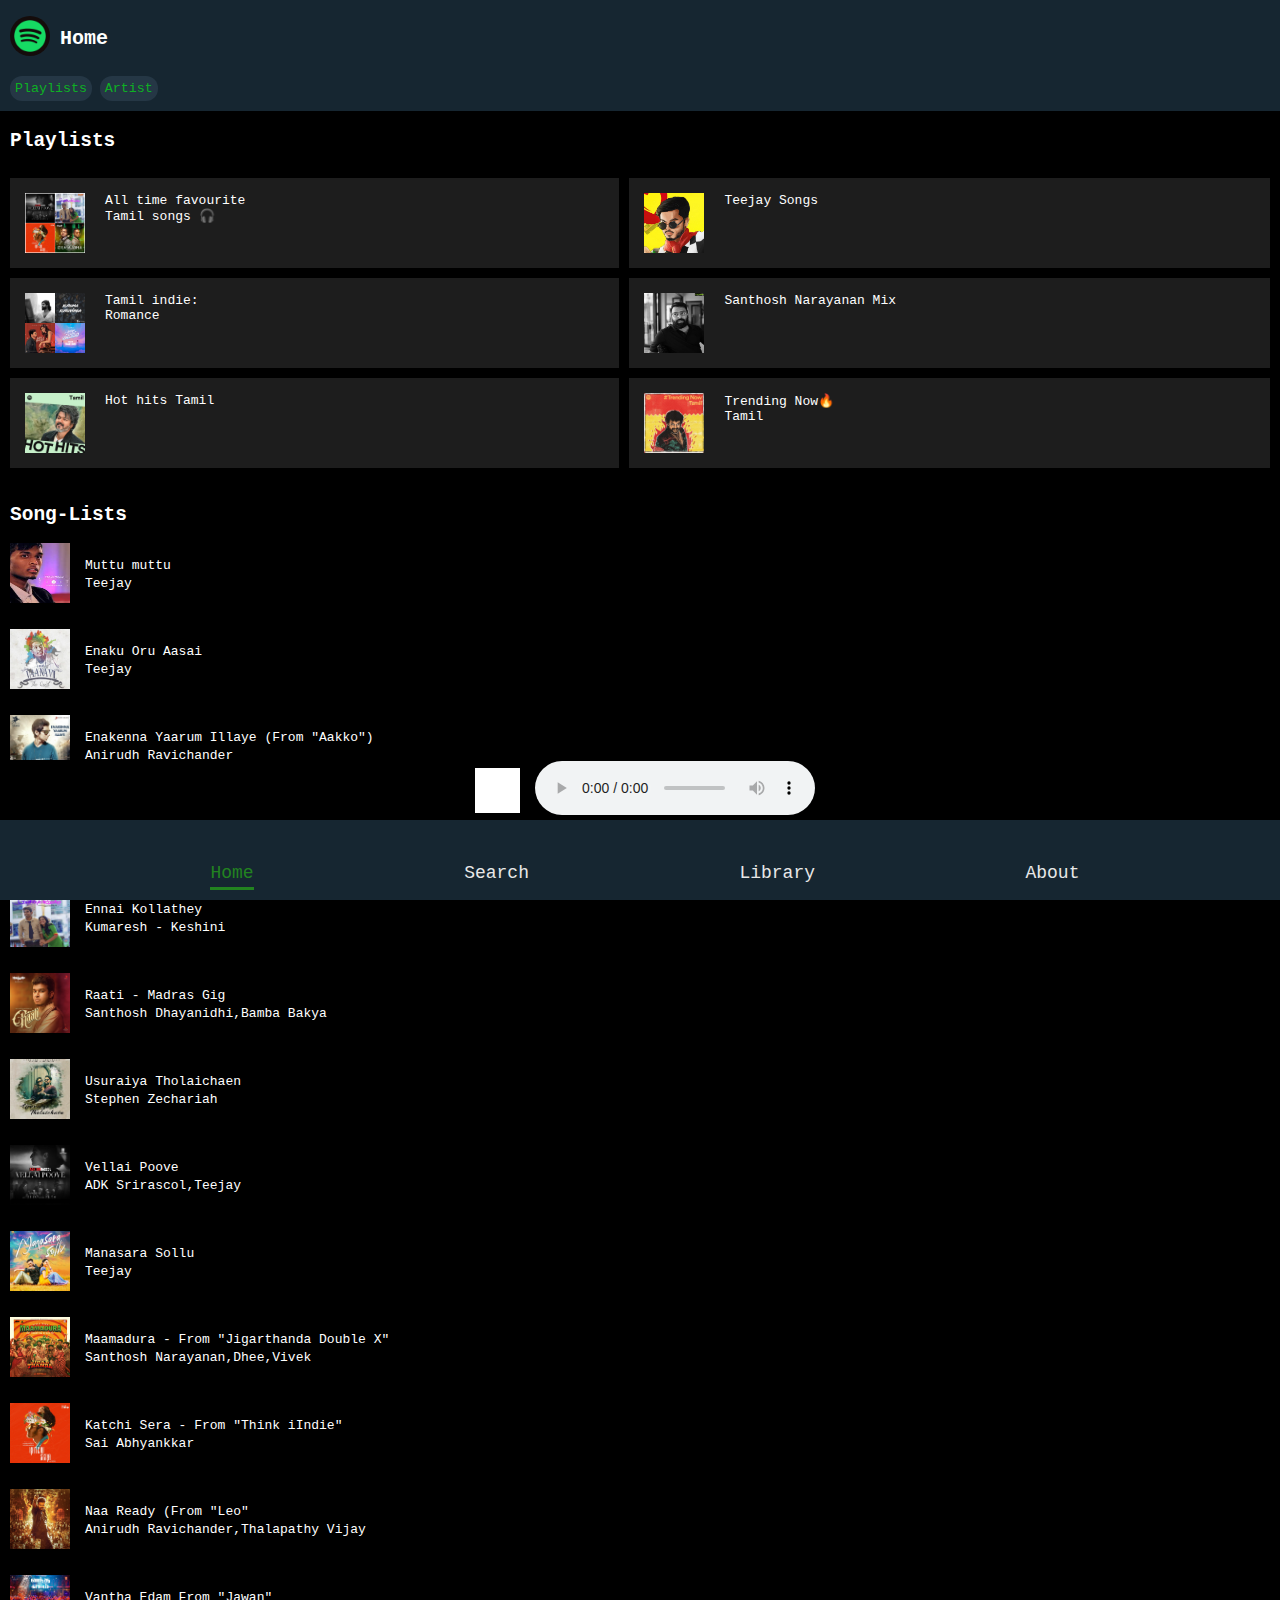
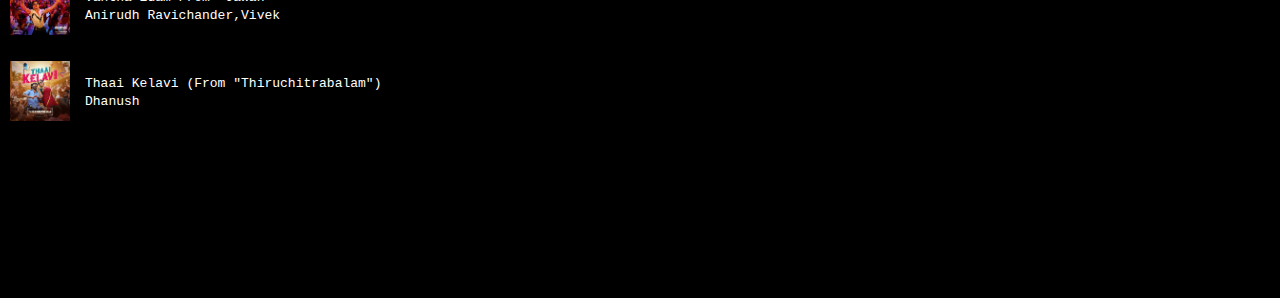
<file: index.html>
<!DOCTYPE html>
<html lang="en">

<head>
    <meta charset="UTF-8">
    <meta name="viewport" content="width=device-width, initial-scale=1.0">
    <link rel="stylesheet" href="https://cdnjs.cloudflare.com/ajax/libs/font-awesome/6.5.2/css/all.min.css"
        integrity="sha512-SnH5WK+bZxgPHs44uWIX+LLJAJ9/2PkPKZ5QiAj6Ta86w+fsb2TkcmfRyVX3pBnMFcV7oQPJkl9QevSCWr3W6A=="
        crossorigin="anonymous" referrerpolicy="no-referrer" />
    <title>Spotify</title>
    <link rel="stylesheet" href="./index.css">

    <!-- Link to the CSS file for small screens -->
    <!-- <link rel="stylesheet" href="./index.css" media="screen and (max-width: 600px)"> -->

    <!-- Link to the CSS file for medium-sized screens -->
    <!-- <link rel="stylesheet" href="./medium.css" media="screen and (min-width: 601px) and (max-width: 1024px)"> -->

    <!-- Link to the CSS file for large screens -->
    <!-- <link rel="stylesheet" href="./laptopport.css" media="screen and (min-width: 1025px)"> -->
</head>

<body>
    <!-- Your HTML content goes here -->
    <header>
        <div class="flex-part">
            <div class="circle"><img src="./logo.png" alt="" height="40px" width="40px"></div>
            <h2>Home</h2>
        </div>
        <button class="buttons">Playlists</button>
        <button class="buttons">Artist</button>
    </header>
    <main>
        <h2 class="playlist-h2">Playlists</h2>
        <div class="playlists-section">
            <div class="lists">
                <img src="./Photos/photo-collage.png.png" alt="" height="60px" width="60px">
                <a href="">
                    <p>All time favourite <br>Tamil songs 🎧</p>
                </a>
            </div>
            <div class="lists">
                <img src="./Photos/List-02.jpg" alt="" height="60px" width="60px">
                <a href="">
                    <p>Teejay Songs</p>
                </a>
            </div>
            <div class="lists">
                <img src="./Photos/List-03.jpeg" alt="" height="60px" width="60px">
                <a href=""></a>
                <p>Tamil indie: <br>Romance</p></a>
            </div>
            <div class="lists">
                <img src="./Photos/List-04.jpg" alt="" height="60px" width="60px">
                <a href=""></a>
                <p>Santhosh Narayanan Mix</p></a>
            </div>
            <div class="lists">
                <img src="./Photos/List-05.jpeg" alt="" height="60px" width="60px">
                <a href=""></a>
                <p>Hot hits Tamil</p></a>
            </div>
            <div class="lists">
                <img src="./Photos/List-06.jpeg" alt="" height="60px" width="60px">
                <a href=""></a>
                <p>Trending Now🔥<br>Tamil</p></a>
            </div>
        </div>
        <div class="song-section">
            <h2>Song-Lists</h2>
            <div class="sec1div">
                <span class="sec1square"><img src="./Photos/song-one-image.jpeg" alt="" height="60px"
                        width="60px"></span>
                <a href="">
                    <p class="para">Muttu muttu</p>
                    <p class="para2">Teejay</p>
                </a>
            </div><br>
            <div class="sec1div">
                <span class="sec1square"><img src="./Photos/song-two-image.jpeg" alt="" height="60px"
                        width="60px"></span>
                <a href="">
                    <p class="para">Enaku Oru Aasai</p>
                    <p class="para2">Teejay</p>
                </a>
            </div><br>
            <div class="sec1div">
                <span class="sec1square"><img src="./Photos/song-three-image.jpg" alt="" height="60px"
                        width="60px"></span>
                <a href="">
                    <p class="para">Enakenna Yaarum Illaye (From "Aakko")</p>
                    <p class="para2">Anirudh Ravichander</p>
                </a>
            </div><br>
            <div class="sec1div">
                <span class="sec1square"><img src="./Photos/song-four-image.jpg" alt="" height="60px"
                        width="60px"></span>
                <a href="">
                    <p class="para">Orasaadha - Madra Gig</p>
                    <p class="para2">Vivek - Mervin</p>
                </a>
            </div><br>
            <div class="sec1div">
                <span class="sec1square"><img src="./Photos/song-five-image.jpg" alt="" height="60px"
                        width="60px"></span>
                <a href="">
                    <p class="para">Ennai Kollathey</p>
                    <p class="para2">Kumaresh - Keshini</p>
                </a>
            </div><br>
            <div class="sec1div">
                <span class="sec1square"><img src="./Photos/song-six-image.jpg" alt="" height="60px"
                        width="60px"></span>
                <a href="">
                    <p class="para">Raati - Madras Gig</p>
                    <p class="para2">Santhosh Dhayanidhi,Bamba Bakya</p>
                </a>
            </div><br>
            <div class="sec1div">
                <span class="sec1square"><img src="./Photos/song-seven-image.jpg" alt="" height="60px"
                        width="60px"></span>
                <a href="">
                    <p class="para">Usuraiya Tholaichaen</p>
                    <p class="para2">Stephen Zechariah</p>
                </a>
            </div><br>
            <div class="sec1div">
                <span class="sec1square"><img src="./Photos/song-eight-image.jpg" alt="" height="60px"
                        width="60px"></span>
                <a href="">
                    <p class="para">Vellai Poove</p>
                    <p class="para2">ADK Srirascol,Teejay</p>
                </a>
            </div><br>
            <div class="sec1div">
                </span>
                <span class="sec1square"><img src="./Photos/song-nine-image.jpg" alt="" height="60px"
                        width="60px"></span>
                <a href="">
                    <p class="para">Manasara Sollu</p>
                    <p class="para2">Teejay</p>
                </a>
            </div><br>
            <div class="sec1div">
                <span class="sec1square"><img src="./Photos/song-ten-image.jpg" alt="" height="60px"
                        width="60px"></span>
                <a href="">
                    <p class="para">Maamadura - From "Jigarthanda Double X"</p>
                    <p class="para2">Santhosh Narayanan,Dhee,Vivek</p>
                </a>
            </div><br>
            <div class="sec1div">
                <span class="sec1square"><img src="./Photos/song-eleven-image.jpg" alt="" height="60px"
                        width="60px"></span>
                <a href="">
                    <p class="para">Katchi Sera - From "Think iIndie"</p>
                    <p class="para2">Sai Abhyankkar</p>
                </a>
            </div><br>
            <div class="sec1div">
                <span class="sec1square"><img src="./Photos/song-tweleve-image.jpg" alt="" height="60px"
                        width="60px"></span>
                <a href="">
                    <p class="para">Naa Ready (From "Leo"</p>
                    <p class="para2">Anirudh Ravichander,Thalapathy Vijay</p>
                </a>
            </div><br>
            <div class="sec1div">
                <span class="sec1square"><img src="./Photos/song-thirteen-image.jpg" alt="" height="60px"
                        width="60px"></span>
                <a href="">
                    <p class="para">Vantha Edam From "Jawan"</p>
                    <p class="para2">Anirudh Ravichander,Vivek</p>
                </a>
            </div><br>
            <div class="sec1div">
                <span class="sec1square"><img src="./Photos/song-fourteen-image.jpg" alt="" height="60px"
                        width="60px"></span>
                <a href="">
                    <p class="para">Thaai Kelavi (From "Thiruchitrabalam")</p>
                    <p class="para2">Dhanush</p>
                </a>
            </div><br>
        </div>
        <div class="songplay-section">

            <a href="./viewpage.html">
                <div class="song-pic">

                </div>
            </a>

            <a href="./viewpage.html">
                <div class="song">
                    <audio src=" " controls></audio>
                </div>
            </a>

        </div>
    </main>
    <footer>
        <a class="linkk1" href="./index.html"> <span class="imoji1"><i class="fa-solid fa-house"></i></span><br>Home</a>
        <a class="linkk2" href="./search.html"> <span class="imoji2"><i
                    class="fa-solid fa-magnifying-glass"></i></span><br>Search</a>
        <a class="linkk3" href="./library.html"> <span class="imoji3"><i
                    class="fa-solid fa-layer-group"></i></span><br>Library</a>
        <a class="linkk4" href=".//about.html"> <span class="imoji4"><i
                    class="fa-regular fa-user"></i></span><br>About</a>
    </footer>
</body>

</html>
</file>
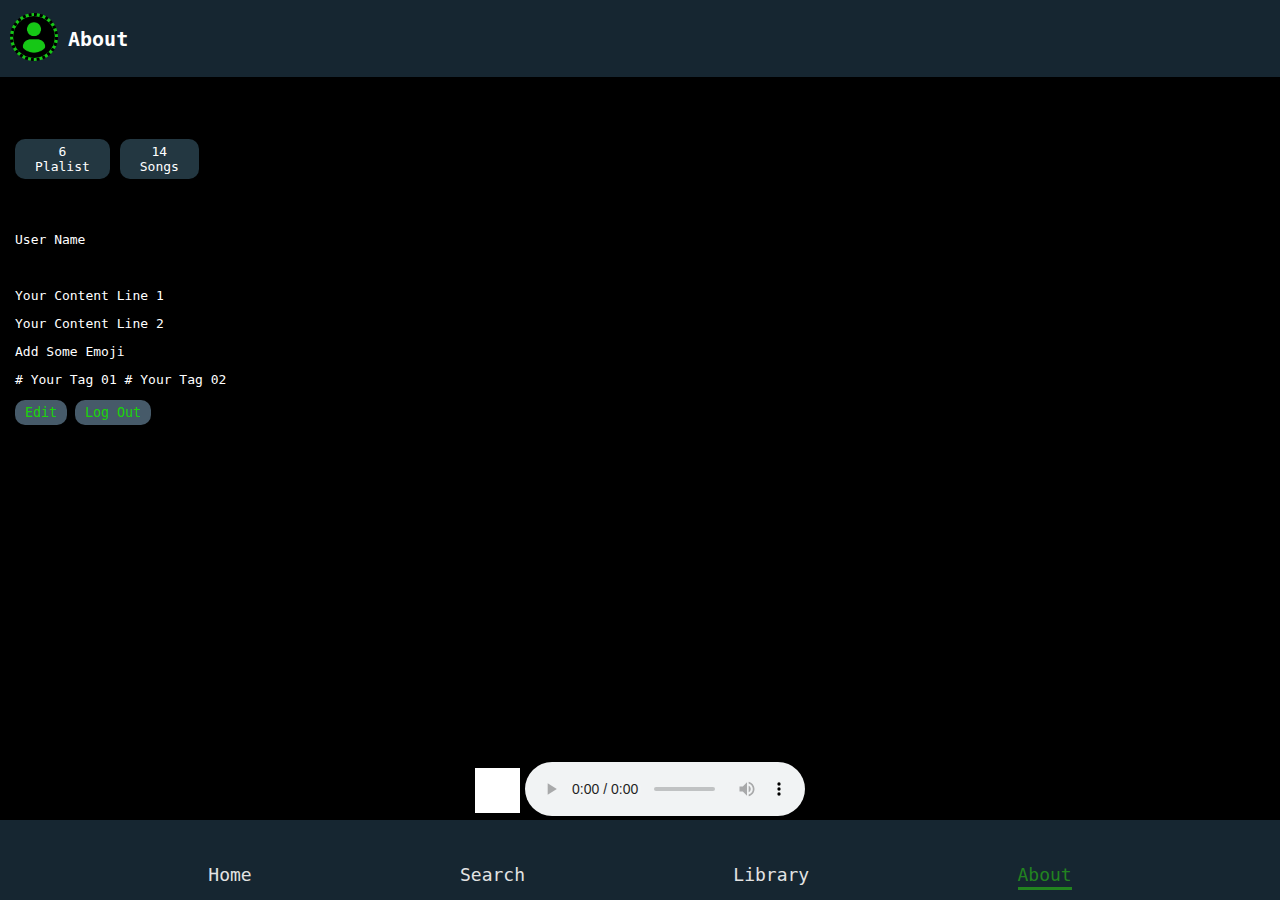
<file: about.html>
<!DOCTYPE html>
<html lang="en">

<head>
    <meta charset="UTF-8">
    <meta http-equiv="X-UA-Compatible" content="IE=edge">
    <meta name="viewport" content="width=device-width, initial-scale=1.0">
    <title>Spotify</title>
    <link rel="stylesheet" href="https://cdnjs.cloudflare.com/ajax/libs/font-awesome/6.5.2/css/all.min.css"
        integrity="sha512-SnH5WK+bZxgPHs44uWIX+LLJAJ9/2PkPKZ5QiAj6Ta86w+fsb2TkcmfRyVX3pBnMFcV7oQPJkl9QevSCWr3W6A=="
        crossorigin="anonymous" referrerpolicy="no-referrer" />
    <link rel="stylesheet" href="./about.css">
</head>

<body>
    <!-- Your HTML content goes here -->
    <header>
        <div class="flex-part">
            <div class="circle"><img src="./profile.png" alt="" height="40px" width="40px"></div>
            <h2>About</h2>
        </div>
    </header>
    <main>
        <div class="section-01">
            <div class="sec1">
                <p class="sec1child">6 <br>Plalist</p>
                <p class="sec1child">14 <br>Songs</p>
            </div>
        </div>
        <div class="section-02">
            <div class="sec2">
                <p>User Name</p><br>
                <p>Your Content Line 1</p>
                <p>Your Content Line 2</p>
                <p>Add Some Emoji</p>
                <p># Your Tag 01 # Your Tag 02</p>
                <button class="sec2btn">Edit</button>
                <button class="sec2btn">Log Out</button>
            </div>
        </div>
        <div class="songplay-section">
            
            <a href="./viewpage.html"><div class="song-pic">
        
            </div></a>

            <a href=""><div class="song">
            <audio src="./viewpage.html" controls></audio>
            </div></a>

        </div>
    </main>
    <footer>
        <a class="linkk1" href="./index.html"> <span class="imoji1"><i class="fa-solid fa-house"></i></span><br>Home</a>
        <a class="linkk2" href="./search.html"> <span class="imoji2"><i
                    class="fa-solid fa-magnifying-glass"></i></span><br>Search</a>
        <a class="linkk3" href="./library.html"> <span class="imoji3"><i
                    class="fa-solid fa-layer-group"></i></span><br>Library</a>
        <a class="linkk4" href="./about.html"> <span class="imoji4"><i class="fa-regular fa-user"></i></span><br>About</a>
    </footer>
</body>

</html>
</file>
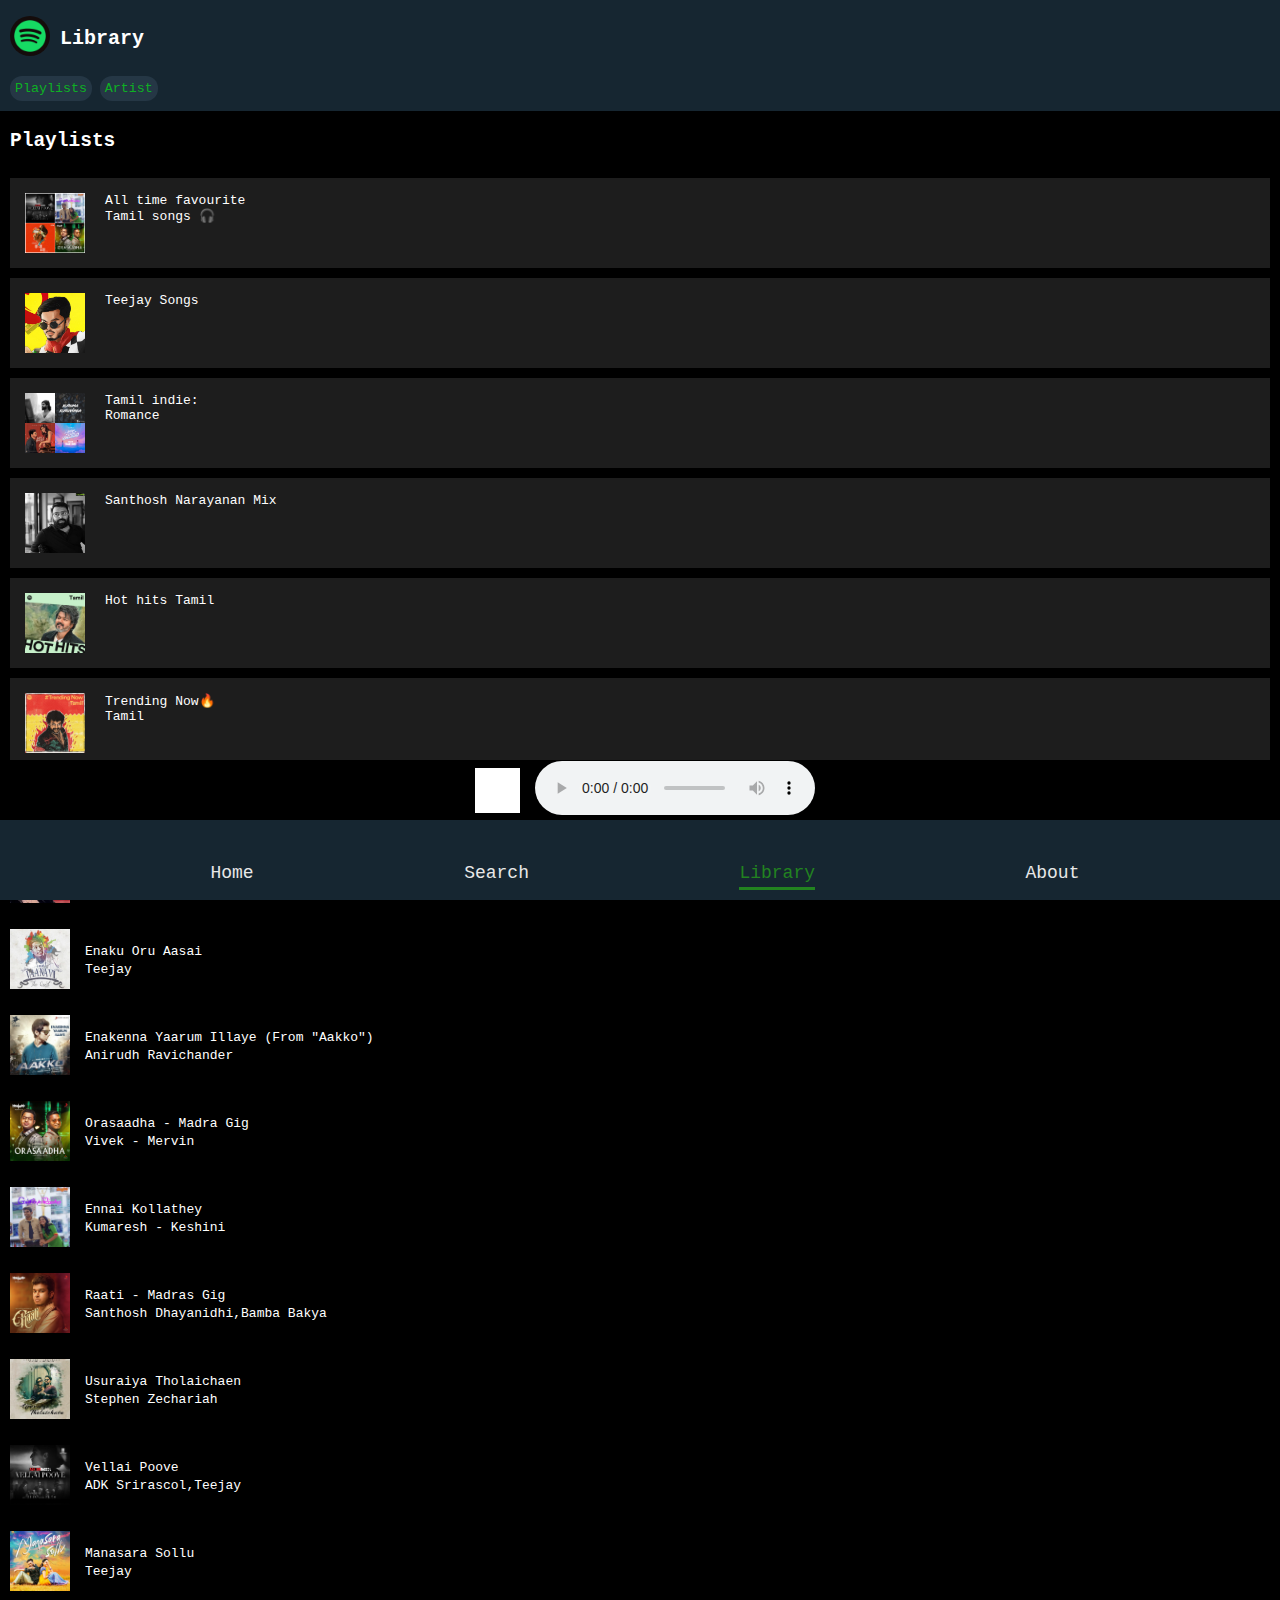
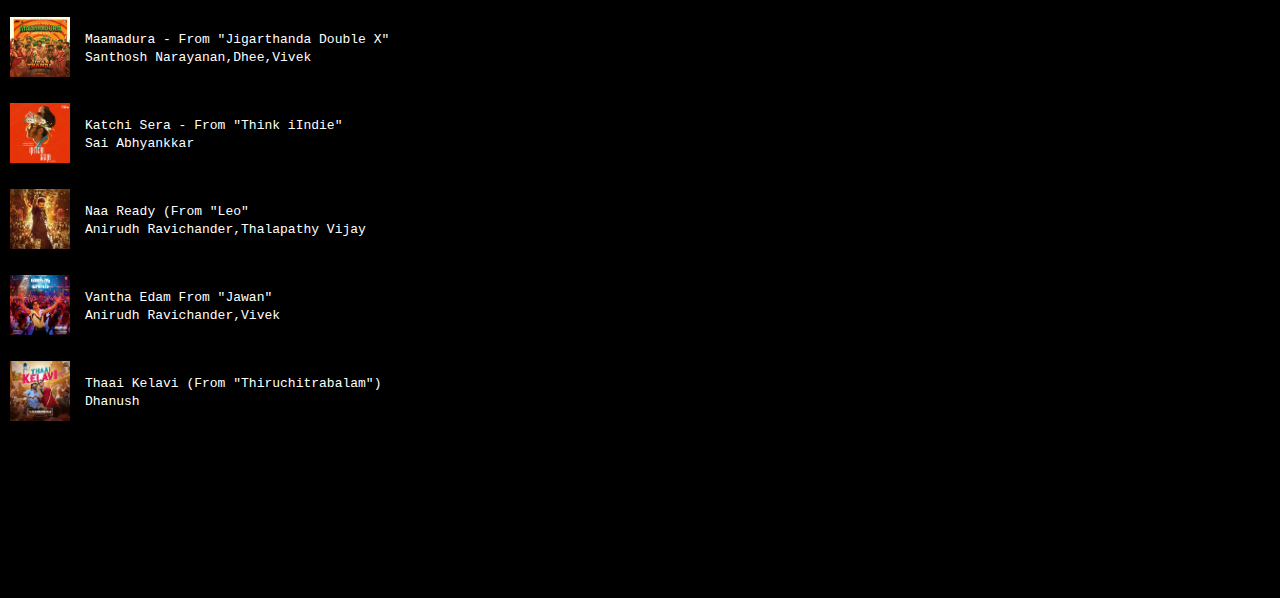
<file: library.html>
<!DOCTYPE html>
<html lang="en">

<head>
    <meta charset="UTF-8">
    <meta http-equiv="X-UA-Compatible" content="IE=edge">
    <meta name="viewport" content="width=device-width, initial-scale=1.0">
    <title>Spotify</title>
    <link rel="stylesheet" href="https://cdnjs.cloudflare.com/ajax/libs/font-awesome/6.5.2/css/all.min.css"
        integrity="sha512-SnH5WK+bZxgPHs44uWIX+LLJAJ9/2PkPKZ5QiAj6Ta86w+fsb2TkcmfRyVX3pBnMFcV7oQPJkl9QevSCWr3W6A=="
        crossorigin="anonymous" referrerpolicy="no-referrer" />
    <link rel="stylesheet" href="./library.css">
</head>

<body>
    <!-- Your HTML content goes here -->
    <header>
        <div class="flex-part">
            <div class="circle"><img src="./logo.png" alt="" height="40px" width="40px"></div>
            <h2>Library</h2>
        </div>
        <button class="buttons">Playlists</button>
        <button class="buttons">Artist</button>
    </header>
    <main>
        <h2 class="playlist-h2">Playlists</h2>
        <div class="playlists-section">

            <div class="lists">
                <img src="./Photos/photo-collage.png.png" alt="" height="60px" width="60px">
                <a href=""><p>All time favourite <br>Tamil songs 🎧</p></a>
            </div>
            <div class="lists">
                <img src="./Photos/List-02.jpg" alt="" height="60px" width="60px">
                <a href=""><p>Teejay Songs</p></a>
            </div>
            <div class="lists">
                <img src="./Photos/List-03.jpeg" alt="" height="60px" width="60px">
                 <a href=""></a><p>Tamil indie: <br>Romance</p></a>
            </div>
            <div class="lists">
                <img src="./Photos/List-04.jpg" alt="" height="60px" width="60px">
                 <a href=""></a><p>Santhosh Narayanan Mix</p></a> 
            </div>
            <div class="lists">
                <img src="./Photos/List-05.jpeg" alt="" height="60px" width="60px">
                 <a href=""></a><p>Hot hits Tamil</p></a> 
            </div>
            <div class="lists">
                <img src="./Photos/List-06.jpeg" alt="" height="60px" width="60px">
                 <a href=""></a><p>Trending Now🔥<br>Tamil</p></a> 
            </div>
        </div>    
        <div class="song-section">
            <h2>Song-Lists</h2>
            <div class="sec1div">
                <span class="sec1square"><img src="./Photos/song-one-image.jpeg" alt="" height="60px" width="60px"></span>
                <a href="">
                    <p class="para">Muttu muttu</p>
                    <p class="para2">Teejay</p>
                </a>
            </div><br>
            <div class="sec1div">
                <span class="sec1square"><img src="./Photos/song-two-image.jpeg" alt="" height="60px" width="60px"></span>
                <a href="">
                    <p class="para">Enaku Oru Aasai</p>
                    <p class="para2">Teejay</p>
                </a>
            </div><br>
            <div class="sec1div">
                <span class="sec1square"><img src="./Photos/song-three-image.jpg" alt="" height="60px" width="60px"></span>
                <a href="">
                    <p class="para">Enakenna Yaarum Illaye (From "Aakko")</p>
                    <p class="para2">Anirudh Ravichander</p>
                </a>
            </div><br>
            <div class="sec1div">
                <span class="sec1square"><img src="./Photos/song-four-image.jpg" alt="" height="60px" width="60px"></span>
                <a href="">
                    <p class="para">Orasaadha - Madra Gig</p>
                    <p class="para2">Vivek - Mervin</p>
                </a>
            </div><br>
            <div class="sec1div">
                <span class="sec1square"><img src="./Photos/song-five-image.jpg" alt="" height="60px" width="60px"></span>
                <a href="">
                    <p class="para">Ennai Kollathey</p>
                    <p class="para2">Kumaresh - Keshini</p>
                </a>
            </div><br>
            <div class="sec1div">
                <span class="sec1square"><img src="./Photos/song-six-image.jpg" alt="" height="60px" width="60px"></span>
                <a href="">
                    <p class="para">Raati - Madras Gig</p>
                    <p class="para2">Santhosh Dhayanidhi,Bamba Bakya</p>
                </a>
            </div><br>
            <div class="sec1div">
                <span class="sec1square"><img src="./Photos/song-seven-image.jpg" alt="" height="60px" width="60px"></span>
                <a href="">
                    <p class="para">Usuraiya Tholaichaen</p>
                    <p class="para2">Stephen Zechariah</p>
                </a>
            </div><br>
            <div class="sec1div">
                <span class="sec1square"><img src="./Photos/song-eight-image.jpg" alt="" height="60px" width="60px"></span>
                <a href="">
                    <p class="para">Vellai Poove</p>
                    <p class="para2">ADK Srirascol,Teejay</p>
                </a>
            </div><br>
            <div class="sec1div">
                </span>
                <span class="sec1square"><img src="./Photos/song-nine-image.jpg" alt="" height="60px" width="60px"></span>
                <a href="">
                    <p class="para">Manasara Sollu</p>
                    <p class="para2">Teejay</p>
                </a>
            </div><br>
            <div class="sec1div">
                <span class="sec1square"><img src="./Photos/song-ten-image.jpg" alt="" height="60px" width="60px"></span>
                <a href="">
                    <p class="para">Maamadura - From "Jigarthanda Double X"</p>
                    <p class="para2">Santhosh Narayanan,Dhee,Vivek</p>
                </a>
            </div><br>
            <div class="sec1div">
                <span class="sec1square"><img src="./Photos/song-eleven-image.jpg" alt="" height="60px" width="60px"></span>
                <a href="">
                    <p class="para">Katchi Sera - From "Think iIndie"</p>
                    <p class="para2">Sai Abhyankkar</p>
                </a>
            </div><br>
            <div class="sec1div">
                <span class="sec1square"><img src="./Photos/song-tweleve-image.jpg" alt="" height="60px" width="60px"></span>
                <a href="">
                    <p class="para">Naa Ready (From "Leo"</p>
                    <p class="para2">Anirudh Ravichander,Thalapathy Vijay</p>
                </a>
            </div><br>
            <div class="sec1div">
                <span class="sec1square"><img src="./Photos/song-thirteen-image.jpg" alt="" height="60px" width="60px"></span>
                <a href="">
                    <p class="para">Vantha Edam From "Jawan"</p>
                    <p class="para2">Anirudh Ravichander,Vivek</p>
                </a>
            </div><br>
            <div class="sec1div">
                <span class="sec1square"><img src="./Photos/song-fourteen-image.jpg" alt="" height="60px" width="60px"></span>
                <a href="">
                    <p class="para">Thaai Kelavi (From "Thiruchitrabalam")</p>
                    <p class="para2">Dhanush</p>
                </a>
            </div><br>
        </div>
        <div class="songplay-section">
            
            <a href="./viewpage.html"><div class="song-pic">
        
            </div></a>

            <a href="./viewpage.html"><div class="song">
            <audio src=" " controls></audio>
            </div></a>

        </div>
    </main>
    <footer>
        <a class="linkk1" href="./index.html"> <span class="imoji1"><i class="fa-solid fa-house"></i></span><br>Home</a>
        <a class="linkk2" href="./search.html"> <span class="imoji2"><i
                    class="fa-solid fa-magnifying-glass"></i></span><br>Search</a>
        <a class="linkk3" href="./library.html"> <span class="imoji3"><i
                    class="fa-solid fa-layer-group"></i></span><br>Library</a>
        <a class="linkk4" href=".//about.html"> <span class="imoji4"><i
                    class="fa-regular fa-user"></i></span><br>About</a>
    </footer>
</body>

</html>
</file>
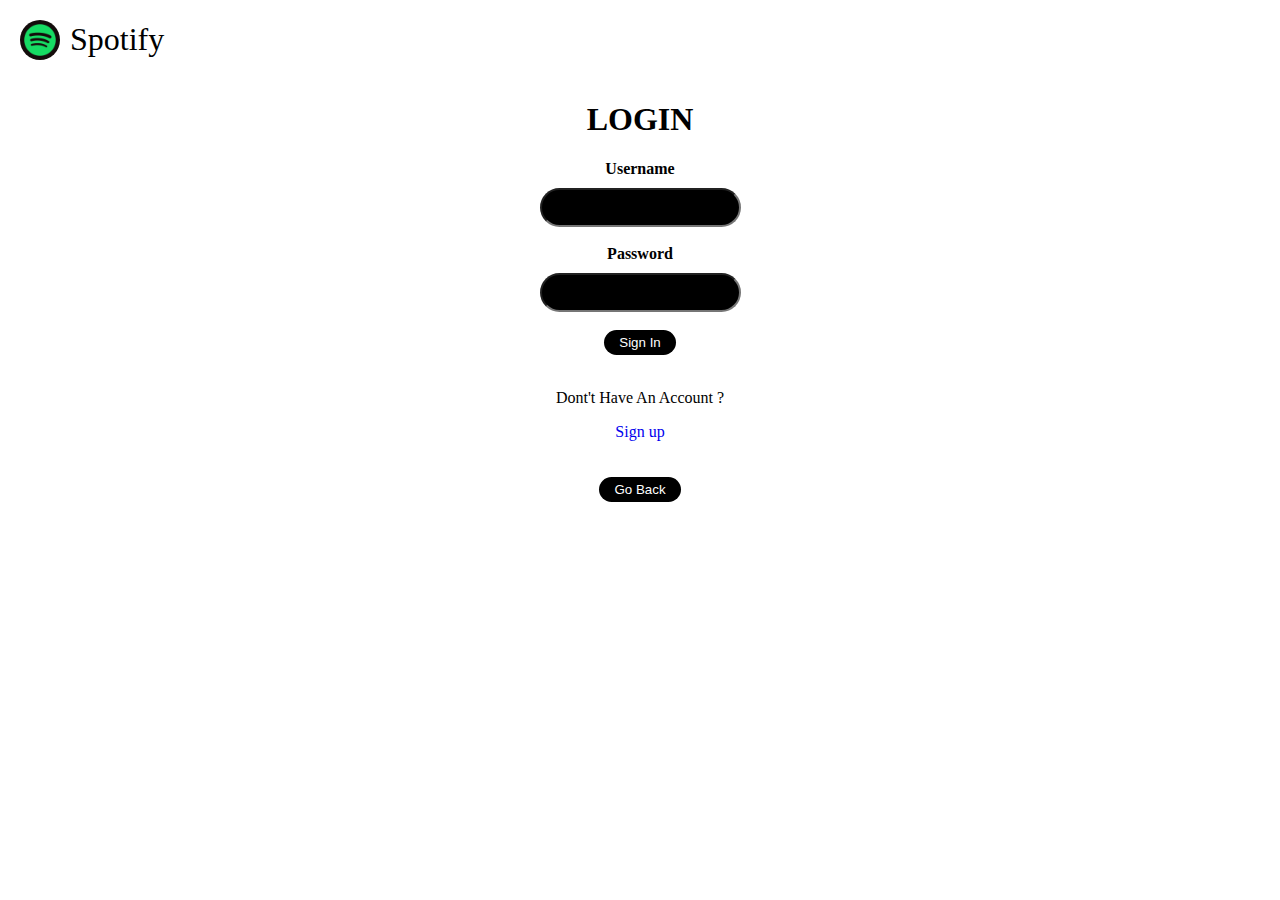
<file: loginpage.html>
<!DOCTYPE html>
<html lang="en">
<head>
    <meta charset="UTF-8">
    <meta http-equiv="X-UA-Compatible" content="IE=edge">
    <meta name="viewport" content="width=device-width, initial-scale=1.0">
    <title>Spotify</title>
    <link rel="stylesheet" href="./loginpage.css">
</head>
<body>
    <div class="logo">
        <img src="./logo.png" alt="" height="40px" width="40px">
        <h1>Spotify</h1>
    </div>
    <div class="logincontainer">
        <div class="loginsection">
            <h1>LOGIN</h1>
            <label>Username</label>
            <input type="text"><br>
            <label>Password</label>
            <input type="password"><br>
            <a href="./index.html"><button>Sign In</button></a><br>
            <p>Dont't Have An Account ?</p>
            <a href="./signuppage.html">Sign up</a><br><br>
            <a href="./welcomepage.html"><button>Go Back</button></a>
        </div>
    </div>
</body>
</html>
</file>
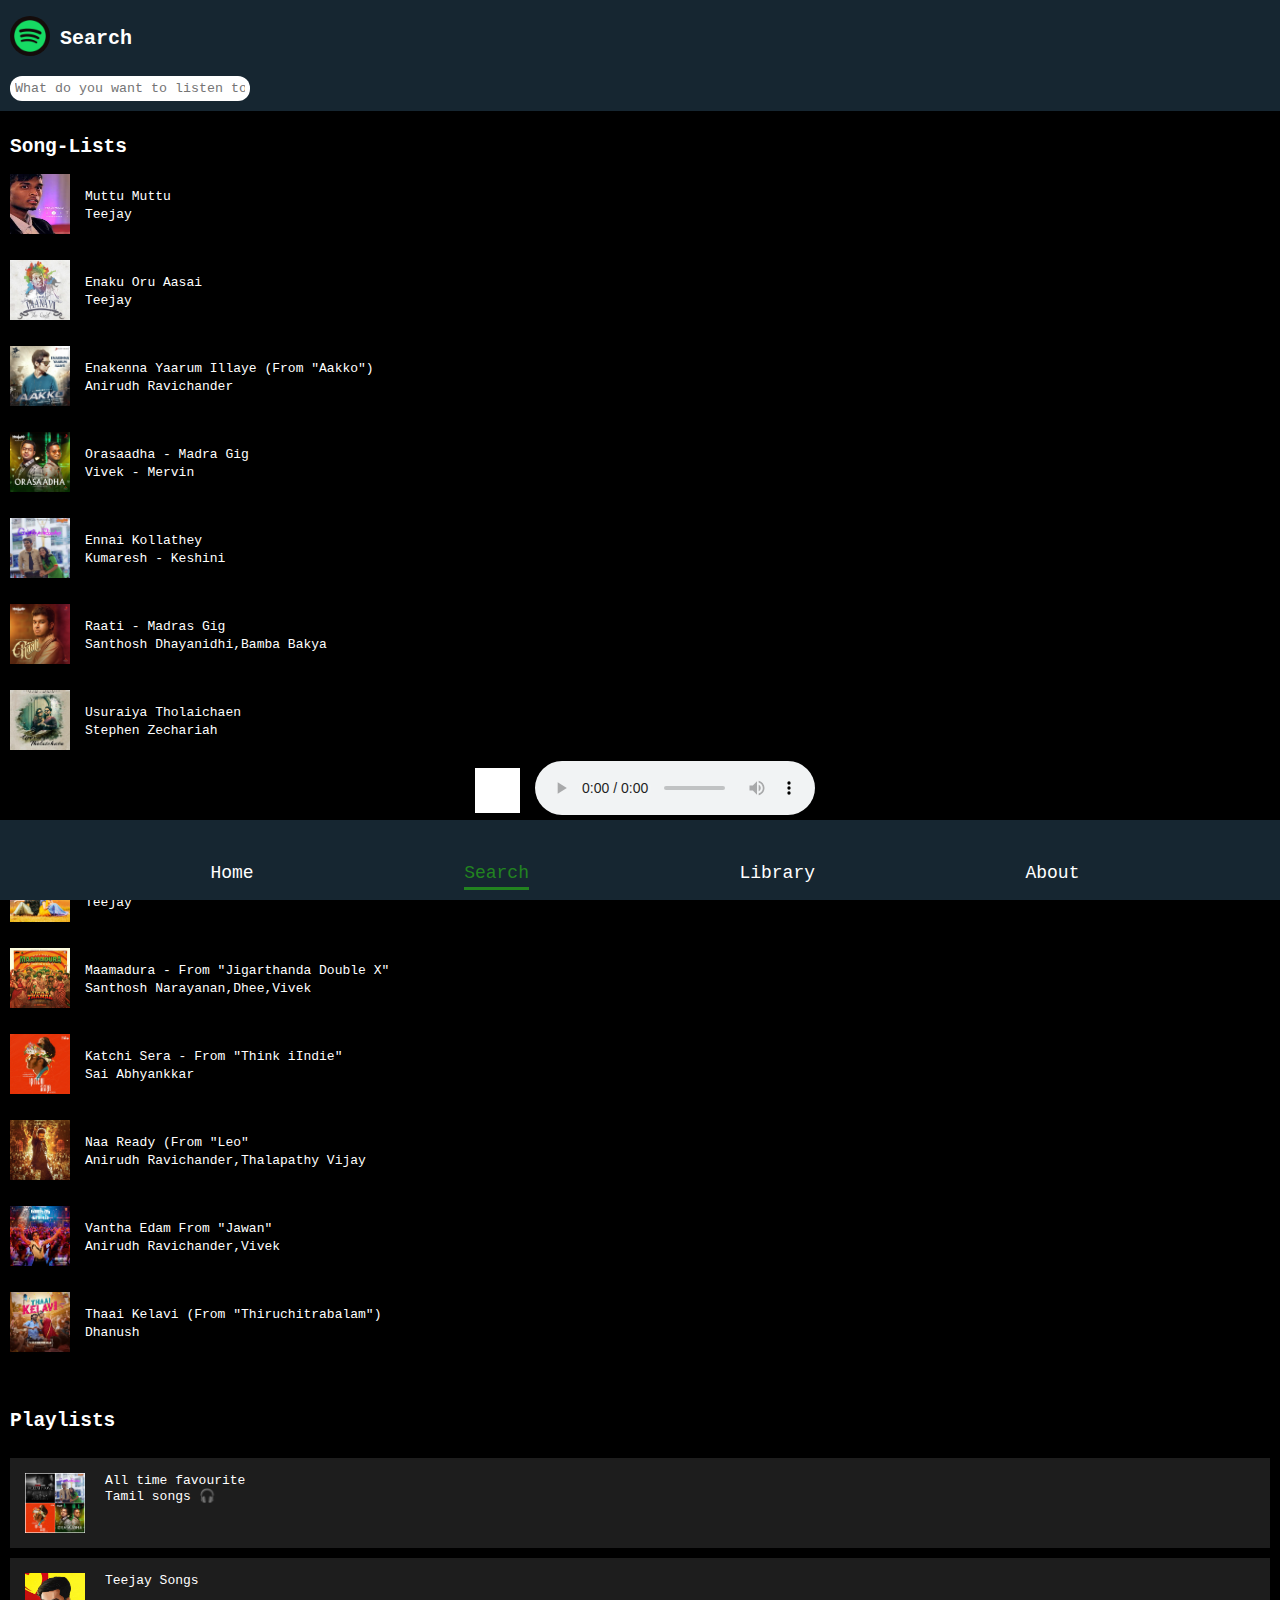
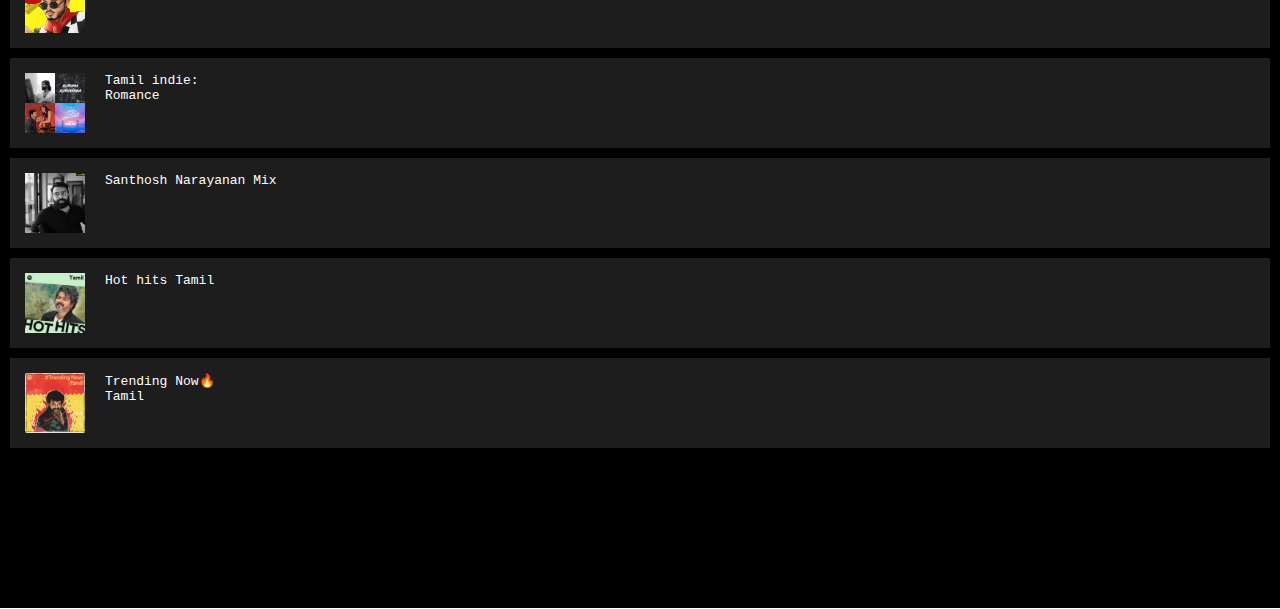
<file: search.html>
<!DOCTYPE html>
<html lang="en">
<head>
    <meta charset="UTF-8">
    <meta http-equiv="X-UA-Compatible" content="IE=edge">
    <meta name="viewport" content="width=device-width, initial-scale=1.0">
    <title>Spotify</title>
    <link rel="stylesheet" href="https://cdnjs.cloudflare.com/ajax/libs/font-awesome/6.5.2/css/all.min.css" integrity="sha512-SnH5WK+bZxgPHs44uWIX+LLJAJ9/2PkPKZ5QiAj6Ta86w+fsb2TkcmfRyVX3pBnMFcV7oQPJkl9QevSCWr3W6A==" crossorigin="anonymous" referrerpolicy="no-referrer" />
    <link rel="stylesheet" href="./search.css">
</head>
<body>
     <!-- Your HTML content goes here -->
     <header>
        <div class="flex-part">
            <div class="circle"><img src="./logo.png" alt="" height="40px" width="40px"></div>
                <h2>Search</h2>
            </div>
            <input class="buttons" type="text" placeholder="What do you want to listen to?">
            <a href=""><i class="fa-solid fa-magnifying-glass"></i></a>
    </header>
    <main>
        <div class="song-section">
            <h2>Song-Lists</h2>
            <div class="sec1div">
                <span class="sec1square"><img src="./Photos/song-one-image.jpeg" alt="" height="60px" width="60px"></span>
                <a href="">
                    <p class="para">Muttu Muttu</p>
                    <p class="para2">Teejay</p>
                </a>
            </div><br>
            <div class="sec1div">
                <span class="sec1square"><img src="./Photos/song-two-image.jpeg" alt="" height="60px" width="60px"></span>
                <a href="">
                    <p class="para">Enaku Oru Aasai</p>
                    <p class="para2">Teejay</p>
                </a>
            </div><br>
            <div class="sec1div">
                <span class="sec1square"><img src="./Photos/song-three-image.jpg" alt="" height="60px" width="60px"></span>
                <a href="">
                    <p class="para">Enakenna Yaarum Illaye (From "Aakko")</p>
                    <p class="para2">Anirudh Ravichander</p>
                </a>
            </div><br>
            <div class="sec1div">
                <span class="sec1square"><img src="./Photos/song-four-image.jpg" alt="" height="60px" width="60px"></span>
                <a href="">
                    <p class="para">Orasaadha - Madra Gig</p>
                    <p class="para2">Vivek - Mervin</p>
                </a>
            </div><br>
            <div class="sec1div">
                <span class="sec1square"><img src="./Photos/song-five-image.jpg" alt="" height="60px" width="60px"></span>
                <a href="">
                    <p class="para">Ennai Kollathey</p>
                    <p class="para2">Kumaresh - Keshini</p>
                </a>
            </div><br>
            <div class="sec1div">
                <span class="sec1square"><img src="./Photos/song-six-image.jpg" alt="" height="60px" width="60px"></span>
                <a href="">
                    <p class="para">Raati - Madras Gig</p>
                    <p class="para2">Santhosh Dhayanidhi,Bamba Bakya</p>
                </a>
            </div><br>
            <div class="sec1div">
                <span class="sec1square"><img src="./Photos/song-seven-image.jpg" alt="" height="60px" width="60px"></span>
                <a href="">
                    <p class="para">Usuraiya Tholaichaen</p>
                    <p class="para2">Stephen Zechariah</p>
                </a>
            </div><br>
            <div class="sec1div">
                <span class="sec1square"><img src="./Photos/song-eight-image.jpg" alt="" height="60px" width="60px"></span>
                <a href="">
                    <p class="para">Vellai Poove</p>
                    <p class="para2">ADK Srirascol,Teejay</p>
                </a>
            </div><br>
            <div class="sec1div">
                </span>
                <span class="sec1square"><img src="./Photos/song-nine-image.jpg" alt="" height="60px" width="60px"></span>
                <a href="">
                    <p class="para">Manasara Sollu</p>
                    <p class="para2">Teejay</p>
                </a>
            </div><br>
            <div class="sec1div">
                <span class="sec1square"><img src="./Photos/song-ten-image.jpg" alt="" height="60px" width="60px"></span>
                <a href="">
                    <p class="para">Maamadura - From "Jigarthanda Double X"</p>
                    <p class="para2">Santhosh Narayanan,Dhee,Vivek</p>
                </a>
            </div><br>
            <div class="sec1div">
                <span class="sec1square"><img src="./Photos/song-eleven-image.jpg" alt="" height="60px" width="60px"></span>
                <a href="">
                    <p class="para">Katchi Sera - From "Think iIndie"</p>
                    <p class="para2">Sai Abhyankkar</p>
                </a>
            </div><br>
            <div class="sec1div">
                <span class="sec1square"><img src="./Photos/song-tweleve-image.jpg" alt="" height="60px" width="60px"></span>
                <a href="">
                    <p class="para">Naa Ready (From "Leo"</p>
                    <p class="para2">Anirudh Ravichander,Thalapathy Vijay</p>
                </a>
            </div><br>
            <div class="sec1div">
                <span class="sec1square"><img src="./Photos/song-thirteen-image.jpg" alt="" height="60px" width="60px"></span>
                <a href="">
                    <p class="para">Vantha Edam From "Jawan"</p>
                    <p class="para2">Anirudh Ravichander,Vivek</p>
                </a>
            </div><br>
            <div class="sec1div">
                <span class="sec1square"><img src="./Photos/song-fourteen-image.jpg" alt="" height="60px" width="60px"></span>
                <a href="">
                    <p class="para">Thaai Kelavi (From "Thiruchitrabalam")</p>
                    <p class="para2">Dhanush</p>
                </a>
            </div><br>
        </div>
        <h2 class="playlist-h2">Playlists</h2>
        <div class="playlists-section">
            <div class="lists">
                <img src="./Photos/photo-collage.png.png" alt="" height="60px" width="60px">
                <a href=""><p>All time favourite <br>Tamil songs 🎧</p></a>
            </div>
            <div class="lists">
                <img src="./Photos/List-02.jpg" alt="" height="60px" width="60px">
                <a href=""><p>Teejay Songs</p></a>
            </div>
            <div class="lists">
                <img src="./Photos/List-03.jpeg" alt="" height="60px" width="60px">
                 <a href=""></a><p>Tamil indie: <br>Romance</p></a>
            </div>
            <div class="lists">
                <img src="./Photos/List-04.jpg" alt="" height="60px" width="60px">
                 <a href=""></a><p>Santhosh Narayanan Mix</p></a> 
            </div>
            <div class="lists">
                <img src="./Photos/List-05.jpeg" alt="" height="60px" width="60px">
                 <a href=""></a><p>Hot hits Tamil</p></a> 
            </div>
            <div class="lists">
                <img src="./Photos/List-06.jpeg" alt="" height="60px" width="60px">
                 <a href=""></a><p>Trending Now🔥<br>Tamil</p></a> 
            </div>
        </div>
        <div class="songplay-section">
            
            <a href="./viewpage.html"><div class="song-pic">
        
            </div></a>

            <a href="./viewpage.html"><div class="song">
            <audio src=" " controls></audio>
            </div></a>

        </div>
    </main>
    <footer>
        <a class="linkk1" href="./index.html"> <span class="imoji1"><i class="fa-solid fa-house"></i></span><br>Home</a>
        <a class="linkk2" href="./search.html"> <span class="imoji2"><i
                    class="fa-solid fa-magnifying-glass"></i></span><br>Search</a>
        <a class="linkk3" href="./library.html"> <span class="imoji3"><i
                    class="fa-solid fa-layer-group"></i></span><br>Library</a>
        <a class="linkk4" href=".//about.html"> <span class="imoji4"><i
                    class="fa-regular fa-user"></i></span><br>About</a>
    </footer>
</body>
</html>
</file>
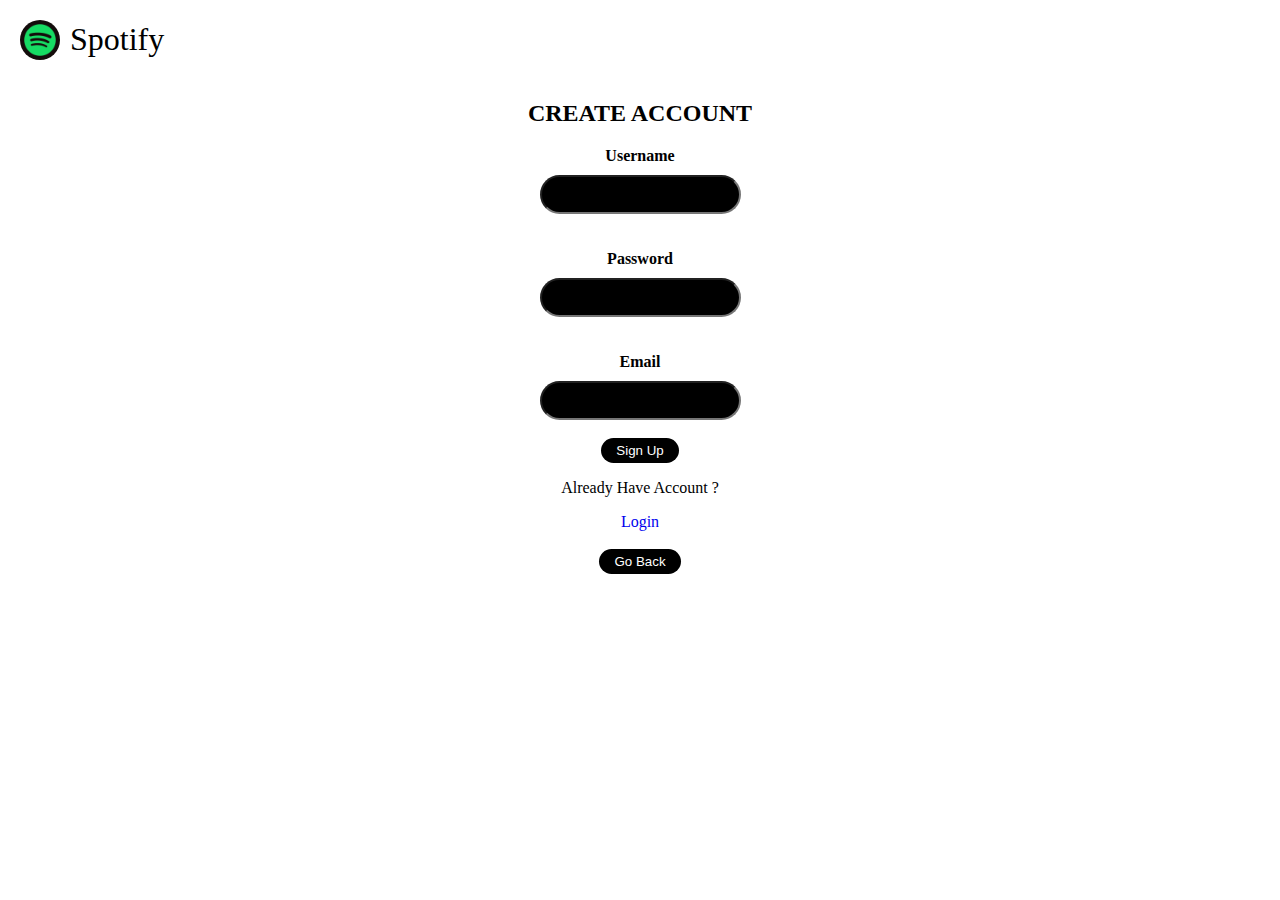
<file: signuppage.html>
<!DOCTYPE html>
<html lang="en">
<head>
    <meta charset="UTF-8">
    <meta http-equiv="X-UA-Compatible" content="IE=edge">
    <meta name="viewport" content="width=device-width, initial-scale=1.0">
    <title>Spotify</title>
    <link rel="stylesheet" href="./signuppage.css">
</head>
<body>
    <div class="logo">
        <img src="./logo.png" alt="" height="40px" width="40px">
        <h1>Spotify</h1>
    </div>
    <div class="signupcontainer">
        <div class="signupsection">
            <h2>CREATE ACCOUNT</h2>
            <label>Username</label>
            <input type="text"><br><br>
            <label>Password</label>
            <input type="password"><br><br>
            <label>Email</label>
            <input type="email"><br>
            <a href="./welcomepage.html"><button>Sign Up</button></a>
            <p>Already Have Account ?</p>
            <a href="./loginpage.html">Login</a><br>
            <a href="./welcomepage.html"><button>Go Back</button></a>
        </div>
    </div>
</body>
</html>
</file>
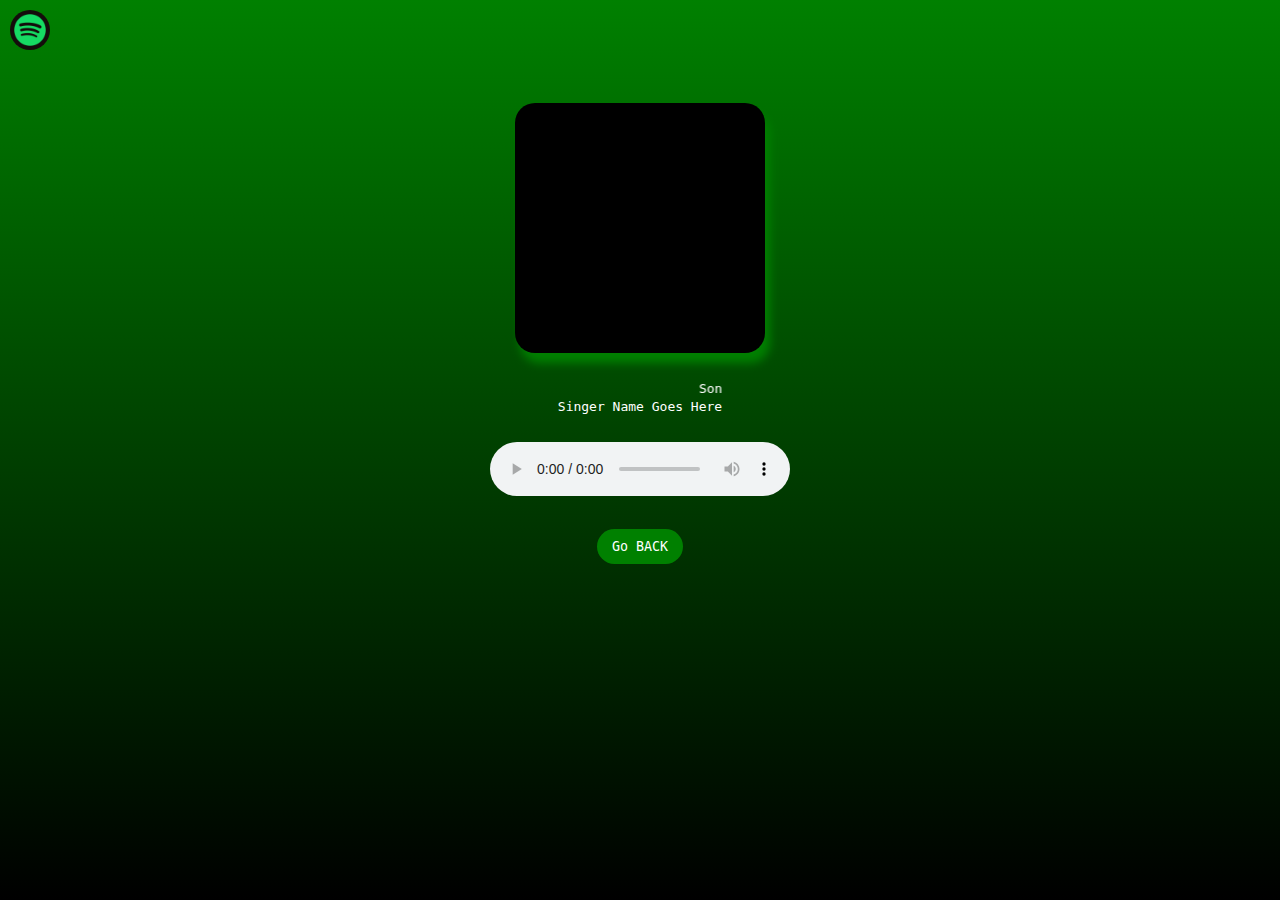
<file: viewpage.html>
<!DOCTYPE html>
<html lang="en">

<head>
    <meta charset="UTF-8">
    <meta http-equiv="X-UA-Compatible" content="IE=edge">
    <meta name="viewport" content="width=device-width, initial-scale=1.0">
    <title>Spotify</title>
    <link rel="stylesheet" href="./viewpage.css">
</head>

<body>
    <header>
        <div class="flex-part">
            <div class="circle"><img src="./logo.png" alt="" height="40px" width="40px"></div>
        </div>
    </header>
    <main>
        <div class="song-player-section">

            <div class="song-template"></div><br>
            <div class="song-name">
                <p>
                    <marquee direction="" scrollamount="3">Song Name Goes Here</marquee><br> Singer Name Goes Here
                </p>
            </div><br>
            <div class="song"><audio src="" controls></audio></div><br><br>
            <a href="./index.html"><button>Go BACK</button></a>

        </div>
    </main>
</body>

</html>
</file>
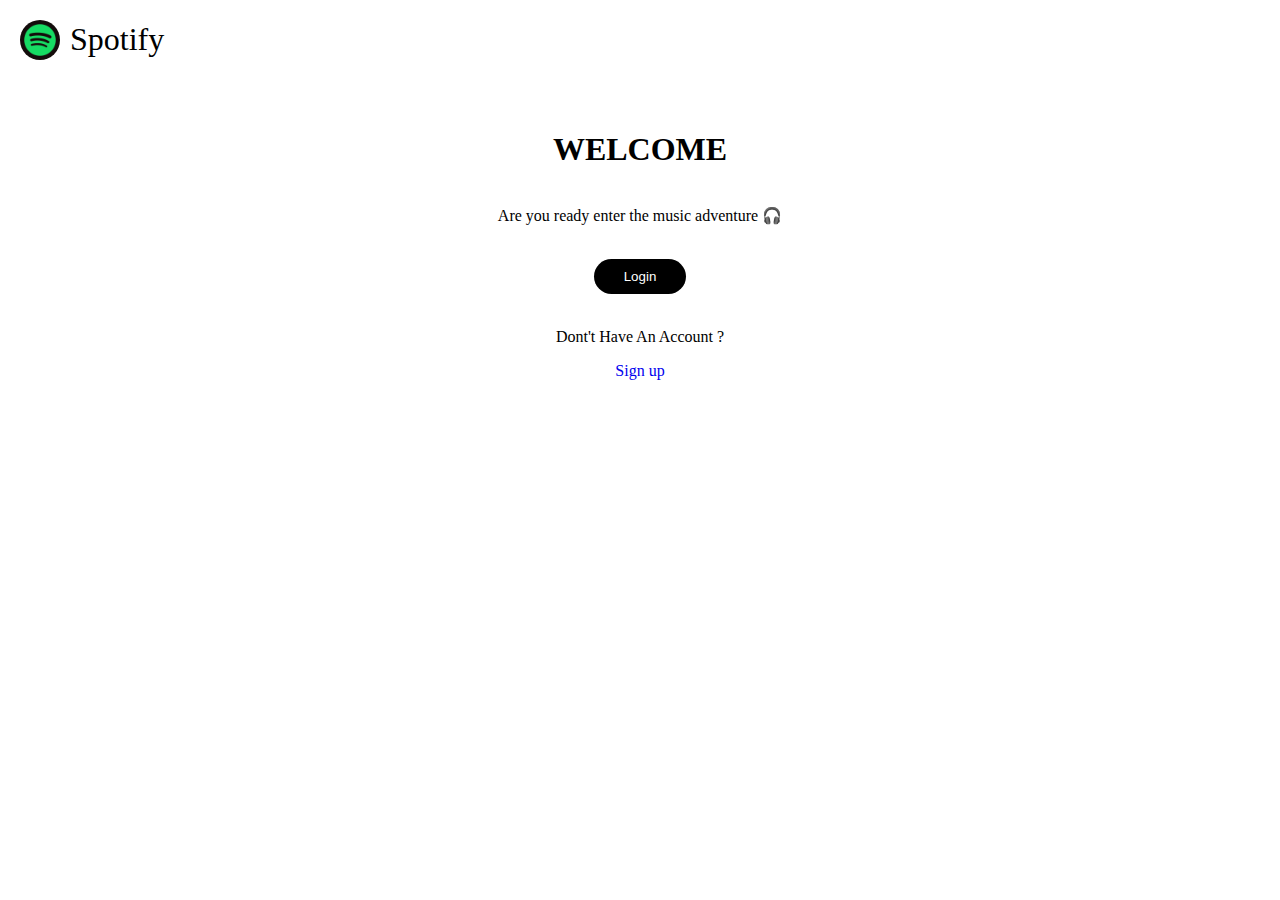
<file: welcomepage.html>
<!DOCTYPE html>
<html lang="en">
<head>
    <meta charset="UTF-8">
    <meta http-equiv="X-UA-Compatible" content="IE=edge">
    <meta name="viewport" content="width=device-width, initial-scale=1.0">
    <title>Spotify</title>
    <link rel="stylesheet" href="./welcome.css">
</head>
<body>
<div class="container">
    <div class="logo">
        <img src="./logo.png" alt="" height="40px" width="40px">
        <h1>Spotify</h1>
    </div>
    <div class="welcomecontainer">
        <div class="welcomesection">
            <h1>WELCOME</h1>
            <p>Are you ready enter the music adventure 🎧</p><br>
            <a href="./loginpage.html"><button>Login</button></a><br>
            <p>Dont't Have An Account ?</p>
            <a href="./signuppage.html">Sign up</a>            
        </div>
    </div>
</div>
</body>
</html>
</file>
<file: index.css>
*{
    font-family: monospace;
}
body{
    margin: 0px;
} 

/* Header Tag Styles */

header{
    z-index: 1;
    position: fixed;
    top: 0;
    left: 0;
    right: 0;
    padding: 10px;
    background-color: rgb(22 38 49);
}
.flex-part{
    display: flex;
    align-items: center;
    column-gap: 10px;
}
header h2{
    font-size: 20px;
    font-weight: 800;
    color: white;
}
.circle img{
    border-radius: 60px;
    transition-duration: 0.5s;
}
.circle img:hover{
    transform: rotateY(360deg);
}
.buttons{
    color: rgb(14, 176, 36);
    margin-top: 10px;
    border: none;
    background-color: rgb(37 55 69);
    padding: 5px;
    border-radius: 12px;
    transition-duration: 0.5s;
}
.buttons:hover{
    box-shadow: 2px 2px 2px rgb(11, 188, 17);
    color: rgb(11, 188, 17);
    transform: rotatex(360deg);
}
.buttons:active{
    box-shadow: 2px 2px 2px rgb(0, 0, 0);
    color: rgb(248, 247, 247);
}

/* Main tag styles */

main{
    background-color: black;
    margin-top: 120px;
    width: 100%;
}
/* Playlist Section Styles */

.playlists-section{
    padding: 10px 10px 10px 10px;
    color: white;
    background-color: black;
    display: grid;
    grid-template-columns: auto auto;
    gap: 10px;
}
.playlist-h2{
    padding-top: 20px;
    padding-left: 10px;
    margin-top: -10px;
    color: white;
}
.lists{
    display: flex;
    padding: 15px;
    background-color: rgb(29, 29, 29);
}
.lists p,a{
    color: white;
    text-decoration: none;
    margin-left: 10px;
    margin-top: -0px;

}

/* Song Section Styles */

.song-section{
    height: 1400px;
    padding: 10px 10px 10px 10px;
}
.song-section h2{
    color: white;
}
.sec1div{
    margin-top: 10px;

}
.sec1div a{
    text-decoration: none;
}
.para{
    margin-left: 75px;
    margin-top: -40px;
    color: white;
}
.para2{
    margin-left: 75px;
    margin-top: -10px;
    color: white;
}
.sec1square{
    display: block;
    height: 40px;
    width: 40px;
    background-color: rgb(255, 255, 255);
}

/* Songplay Section Styles */

.songplay-section{
    display: flex;
    align-items: center;
    justify-content: center;
    column-gap: 5px;
    height: 20px;
    padding: 20px;
    background-color: rgb(0, 0, 0);
    position: fixed;
    bottom: 80px;
    left: 0;
    right: 0;
}
.song-pic{
    height: 45px;
    width: 45px;
    background-color: rgb(255, 255, 255);
}
.song audio{
    width: 280px;
}


/* Footer tag styles */

footer{
    display: flex;
    width: 100%;
    height: 80px;
    justify-content: space-evenly;
    background-color: rgb(22 38 49);
    position: fixed;
    bottom: 0;
    right: 0;
    left: 0;
    
}
.linkk1{
    font-size: 2vh;
    color: rgb(34 131 32);
    text-decoration: none;
    margin-top: 20px;
    margin-bottom: 10px;
    border-bottom: 3px solid;
}
.linkk2,.linkk3,.linkk4{
    font-size: 2vh;
    color: rgb(232, 232, 232);
    text-decoration: none;
    margin-top: 20px;
    margin-bottom: 10px;
}
.imoji1{
    margin-left: 4px;
    font-size: 20px;
}
.imoji2{
    margin-left: 4px;
    font-size: 20px;
}
.imoji3{
    margin-left: 4px;
    font-size: 20px;
}
.imoji4{
    margin-left: 4px;
    font-size: 20px;
}
</file>
<file: laptopport.css>
/* body{
    background-color: blueviolet;
} */
</file>
<file: about.css>
*{
    font-family: monospace;
}
body{
    margin: 0px;
} 

/* Header Tag Styles */

header{
    position: fixed;
    top: 0;
    left: 0;
    right: 0;
    padding: 10px;
    background-color: rgb(22 38 49);
}
.flex-part{
    display: flex;
    align-items: center;
    column-gap: 10px;
}
header i{
    color: white;
}
header span{
    display: flex;
    align-items: center;
}
header h2{
    font-size: 20px;
    font-weight: 800;
    color: white;
}
.circle img{
    height: 42px;
    width: 42px;
    border: 3px dotted black;
    border-radius: 60px;
    background-color: rgb(22, 199, 22);
    transition-duration: 0.5s;
}
.circle img:hover{
    transform: rotateY(360deg);
}

/* Main tag styles */
main{
    height: 80vh;
    padding: 15px;
    padding-top: 30px;
    margin-top: 76px;
    background-color: black;
}

/* Section 1 Styles */

.sec1{
    display: flex;
    column-gap: 10px;
    margin-top: 20px;
}
.sec1child{
    padding: 5px 20px 5px 20px;
    text-align: center;
    color: white;
    background-color: rgb(35 55 65);
    border-radius: 10px;
}

/* Section 2 Styles */

.sec2{
    color: white;
    margin-top: 40px;
}
.sec2 p{
    font-size: 1rem;
}
.sec2btn{
    color: rgb(27, 212, 10);
    background-color: rgb(70 90 105);
    border: none;
    padding: 5px 10px 5px 10px;
    border-radius: 10px;
    transition-duration: 0.5s;
}
.sec2btn:hover{
    box-shadow: 2px 2px 2px rgb(27, 212, 10);
}
.sec2btn:active{
    box-shadow: 2px 2px 2px rgb(238, 238, 238);
    color: white;
}

/* SongPlay Section Styles */

.songplay-section{
    display: flex;
    align-items: center;
    justify-content: center;
    column-gap: 5px;
    height: 20px;
    padding: 20px;
    background-color: rgb(0, 0, 0);
    position: fixed;
    bottom: 80px;
    left: 0;
    right: 0;
}
.song-pic{
    height: 45px;
    width: 45px;
    background-color: rgb(255, 255, 255);
}
.song audio{
    width: 280px;
}

/* Footer tag styles */

footer{
    display: flex;
    width: 100%;
    height: 80px;
    justify-content: space-evenly;
    background-color: rgb(22 38 49);
    position: fixed;
    bottom: 0;
    right: 0;
    left: 0;
    
}
.linkk4{
    font-size: 2vh;
    color: rgb(34 131 32);
    text-decoration: none;
    margin-top: 20px;
    margin-bottom: 10px;
    border-bottom: 3px solid;
}
.linkk1,.linkk2,.linkk3{
    font-size: 2vh;
    color: rgb(227, 227, 227);
    text-decoration: none;
    margin-top: 20px;
    margin-bottom: 10px;
}
.imoji1{
    margin-left: 4px;
    font-size: 20px;
}
.imoji2{
    margin-left: 4px;
    font-size: 20px;
}
.imoji3{
    margin-left: 4px;
    font-size: 20px;
}
.imoji4{
    margin-left: 4px;
    font-size: 20px;
}
</file>
<file: library.css>
*{
    font-family: monospace;
}
body{
    margin: 0px;
} 

/* Header Tag Styles */

header{
    z-index: 1;
    position: fixed;
    top: 0;
    left: 0;
    right: 0;
    padding: 10px;
    background-color: rgb(22 38 49);
}
.flex-part{
    display: flex;
    align-items: center;
    column-gap: 10px;
}
header h2{
    font-size: 20px;
    font-weight: 800;
    color: white;
}
.circle img{
    border-radius: 60px;
    transition-duration: 0.5s;
}
.circle img:hover{
    transform: rotateY(360deg);
}
.buttons{
    color: rgb(14, 176, 36);
    margin-top: 10px;
    border: none;
    background-color: rgb(37 55 69);
    padding: 5px;
    border-radius: 12px;
    transition-duration: 0.5s;
}
.buttons:hover{
    box-shadow: 2px 2px 2px rgb(11, 188, 17);
    color: rgb(11, 188, 17);
    transform: rotatex(360deg);
}
.buttons:active{
    box-shadow: 2px 2px 2px rgb(0, 0, 0);
    color: rgb(248, 247, 247);
}

/* Main tag styles */

main{
    background-color: black;
    margin-top: 120px;
    width: 100%;
}
/* Playlist Section Styles */

.playlists-section{
    padding: 10px 10px 10px 10px;
    color: white;
    background-color: black;
    display: grid;
    grid-template-rows: auto;
    gap: 10px;
}
.playlist-h2{
    padding-top: 20px;
    padding-left: 10px;
    margin-top: -10px;
    color: white;
}
.lists{
    display: flex;
    padding: 15px;
    background-color: rgb(29, 29, 29);
}
.lists p,a{
    color: white;
    text-decoration: none;
    margin-left: 10px;
    margin-top: -0px;

}

/* Song Section Styles */

.song-section{
    height: 1400px;
    padding: 10px 10px 10px 10px;
}
.song-section h2{
    color: white;
}
.sec1div{
    margin-top: 10px;

}
.sec1div a{
    text-decoration: none;
}
.para{
    margin-left: 75px;
    margin-top: -40px;
    color: white;
}
.para2{
    margin-left: 75px;
    margin-top: -10px;
    color: white;
}
.sec1square{
    display: block;
    height: 40px;
    width: 40px;
    background-color: rgb(255, 255, 255);
}

/* Songplay Section Styles */

.songplay-section{
    display: flex;
    align-items: center;
    justify-content: center;
    column-gap: 5px;
    height: 20px;
    padding: 20px;
    background-color: rgb(0, 0, 0);
    position: fixed;
    bottom: 80px;
    left: 0;
    right: 0;
}
.song-pic{
    height: 45px;
    width: 45px;
    background-color: rgb(255, 255, 255);
}
.song audio{
    width: 280px;
}


/* Footer tag styles */

footer{
    display: flex;
    width: 100%;
    height: 80px;
    justify-content: space-evenly;
    background-color: rgb(22 38 49);
    position: fixed;
    bottom: 0;
    right: 0;
    left: 0;
    
}
.linkk3{
    font-size: 2vh;
    color: rgb(34 131 32);
    text-decoration: none;
    margin-top: 20px;
    margin-bottom: 10px;
    border-bottom: 3px solid;
}
.linkk2,.linkk1,.linkk4{
    font-size: 2vh;
    color: rgb(232, 232, 232);
    text-decoration: none;
    margin-top: 20px;
    margin-bottom: 10px;
}
.imoji1{
    margin-left: 4px;
    font-size: 20px;
}
.imoji2{
    margin-left: 4px;
    font-size: 20px;
}
.imoji3{
    margin-left: 4px;
    font-size: 20px;
}
.imoji4{
    margin-left: 4px;
    font-size: 20px;
}
</file>
<file: loginpage.css>
body{
    margin: 0;
}

.logo {
    display: flex;
    column-gap: 10px;
}

.logo h1 {
    font-weight: lighter;
}

.logo img {
    border-radius: 60px;
    margin-left: 20px;
    margin-top: 20px;
    transition-duration: 0.5s;
}

.logo img:hover {
    transform: rotateY(360deg);
}


.logincontainer{
    display: flex;
    justify-content: center;
}
.loginsection{
    display: flex;
    flex-direction: column;
    align-items: center;
    width: 300px;

}
.loginsection input{
    padding: 10px;
    border-radius: 20px;
    margin-top: 10px;
    color: greenyellow;
    background-color: black;
    transition-duration: 0.5s;
}
.loginsection input:hover{
    box-shadow: 8px 8px 8px rgb(70, 70, 70);
}
.loginsection button{
    border: none;
    padding: 5px 15px 5px 15px;
    border-radius: 30px;
    color: white;
    background-color: black;
    transition-duration: 0.5s;
}
.loginsection button:hover{
box-shadow: 5px 5px 5px greenyellow;
color: greenyellow;
transform: rotateX(360deg);
}

.loginsection label{
    font-weight: 600;
}

.loginsection a{
    text-decoration: none;
}
</file>
<file: search.css>
*{
    font-family: monospace;
}
body{
    margin: 0px;
}

/* Header Tag Styles */

header{
    z-index: 1;
    position: fixed;
    top: 0;
    left: 0;
    right: 0;
    padding: 10px;
    background-color: rgb(22 38 49);
}
header i{
    color: white;
}
.flex-part{
    display: flex;
    align-items: center;
    column-gap: 10px;
}
header h2{
    font-size: 20px;
    font-weight: 800;
    color: white;
}
.circle img{
    height: 40px;
    width: 40px;
    border-radius: 60px;
    transition-duration: 0.5s;
}
.circle img:hover{
    transform: rotateY(360deg);
}
.buttons{
    color: rgb(22, 145, 37);
    margin-top: 10px;
    border: none;
    background-color: rgb(255, 255, 255);
    padding: 5px;
    border-radius: 12px;
    transition-duration: 0.5s;
    width: 230px;
}
.buttons:hover{
    box-shadow: 2px 5px 5px rgb(11, 201, 39);
    border: none;
}
.buttons:active{
    box-shadow: 2px 5px 5px rgb(0, 0, 0);
    border: none;
}

/* Main tag styles */
main{
    background-color: black;
    margin-top: 110px;
    width: 100%;
}
/* Playlist Section Styles */

.playlists-section{
    padding: 10px 10px 10px 10px;
    color: white;
    background-color: black;
    display: flex;
    flex-direction: column;
    gap: 10px;
    height: 740px;
}
.playlist-h2{
    padding-top: 20px;
    padding-left: 10px;
    margin-top: -10px;
    color: white;
}
.lists{
    display: flex;
    padding: 15px;
    background-color: rgb(29, 29, 29);
}
.lists p,a{
    color: white;
    text-decoration: none;
    margin-left: 10px;
    margin-top: -0px;
}

/* Song Section Styles */

.song-section{
    height: 1270px;
    padding: 10px 10px 10px 10px;
}
.song-section h2{
    color: white;
}
.sec1div{
    margin-top: 10px;

}
.sec1div a{
    text-decoration: none;
}
.para{
    margin-left: 75px;
    margin-top: -40px;
    color: white;
}
.para2{
    margin-left: 75px;
    margin-top: -10px;
    color: white;
}
.sec1square{
    display: block;
    height: 40px;
    width: 40px;
    background-color: rgb(255, 255, 255);
}

/* Songplay Section Styles */

.songplay-section{
    display: flex;
    align-items: center;
    justify-content: center;
    column-gap: 5px;
    height: 20px;
    padding: 20px;
    background-color: rgb(0, 0, 0);
    position: fixed;
    bottom: 80px;
    left: 0;
    right: 0;
}
.song-pic{
    height: 45px;
    width: 45px;
    background-color: rgb(255, 255, 255);
}
.song audio{
    width: 280px;
}

/* Footer tag styles */

footer{
    display: flex;
    width: 100%;
    height: 80px;
    justify-content: space-evenly;
    background-color: rgb(22 38 49);
    position: fixed;
    bottom: 0;
    right: 0;
    left: 0;
    
}
.linkk2{
    font-size: 2vh;
    color: rgb(34 131 32);
    text-decoration: none;
    margin-top: 20px;
    margin-bottom: 10px;
    border-bottom: 3px solid;
}
.linkk1,.linkk3,.linkk4{
    font-size: 2vh;
    color: rgb(255, 255, 255);
    text-decoration: none;
    margin-top: 20px;
    margin-bottom: 10px;
}
.imoji1{
    margin-left: 4px;
    font-size: 20px;
}
.imoji2{
    margin-left: 4px;
    font-size: 20px;
}
.imoji3{
    margin-left: 4px;
    font-size: 20px;
}
.imoji4{
    margin-left: 4px;
    font-size: 20px;
}
</file>
<file: signuppage.css>
body{
    margin: 0;
}

.logo {
    display: flex;
    column-gap: 10px;
}

.logo h1 {
    font-weight: lighter;
}

.logo img {
    border-radius: 60px;
    margin-left: 20px;
    margin-top: 20px;
    transition-duration: 0.5s;
}

.logo img:hover {
    transform: rotateY(360deg);
}


.signupcontainer{
    display: flex;
    justify-content: center;
}
.signupsection{
    display: flex;
    flex-direction: column;
    align-items: center;
    width: 300px;

}
.signupsection input{
    padding: 10px;
    border-radius: 20px;
    margin-top: 10px;
    color: greenyellow;
    background-color: black;
    transition-duration: 0.5s;
}
.signupsection input:hover{
    box-shadow: 8px 8px 8px rgb(70, 70, 70);
}
.signupsection button{
    border: none;
    padding: 5px 15px 5px 15px;
    border-radius: 30px;
    color: white;
    background-color: black;
    transition-duration: 0.5s;
}
.signupsection button:hover{
    box-shadow: 5px 5px 5px greenyellow;
    color: greenyellow;
    transform: rotateX(360deg);
}
.signupsection label{
    font-weight: 600;
}

.signupsection a{
    text-decoration: none;
}
</file>
<file: viewpage.css>
* {
    font-family: monospace;
}

body {
    height: 100vh;
    margin: 0px;
    background-image: linear-gradient(green, black);
}

/* Header Tag Styles */

header {
    padding: 10px;
}

.circle img {
    border-radius: 60px;
}

/* Main Tag Styles */

main {
    display: flex;
    justify-content: center;
    margin-top: 20px;
}

.song-player-section {
    display: flex;
    flex-direction: column;
    /* justify-content: center; */
    align-items: center;
    width: 400px;
    padding: 20px;
}

.song-template {
    height: 250px;
    width: 250px;
    background-color: rgb(0, 0, 0);
    border-radius: 20px;
    box-shadow: 5px 10px 10px green;
}

.song-name p {
    color: white;
}

.song-player-section button{
    border: none;
    border-radius: 30px;
    background-color: green;
    color: white;
    padding: 10px 15px 10px 15px ;
    transition-duration: 0.5s;
}
.song-player-section button:hover{
    box-shadow: 2px 5px 5px greenyellow;
    background-color: black;
    color: greenyellow;
    font-weight: bold; 
}
</file>
<file: welcome.css>
body {
    margin: 0;
}

.container {
    height: 100vh;
    /* background-image: linear-gradient(rgb(13, 255, 0), rgb(32, 32, 30)); */
}

.logo {
    display: flex;
    column-gap: 10px;
}

.logo h1 {
    font-weight: lighter;
}

.logo img {
    border-radius: 60px;
    margin-left: 20px;
    margin-top: 20px;
    transition-duration: 0.5s;
}

.logo img:hover {
    transform: rotateY(360deg);
}

.welcomecontainer {
    display: flex;
    justify-content: center;
}

.welcomesection {
    display: flex;
    flex-direction: column;
    align-items: center;
    height: 400px;
    width: 300px;
    padding: 20px;
    border-radius: 10px;
    margin-top: 10px;
    color: rgb(0, 0, 0);
}

.welcomesection h1 {
    color: black;
}

.welcomesection button {
    border: none;
    border-radius: 30px;
    padding: 10px 30px 10px 30px;
    transition-duration: 0.5s;
    color: white;
    background-color: black;
}

.welcomesection button:hover {
    box-shadow: 5px 5px 5px greenyellow;
    color: greenyellow;
    transform: rotateX(360deg);
}

.welcomesection button:active {
    box-shadow: 5px 5px 5px rgb(255, 255, 255);
    color: rgb(255, 255, 255);
}
.welcomesection a{
    text-decoration: none;
}
</file>
